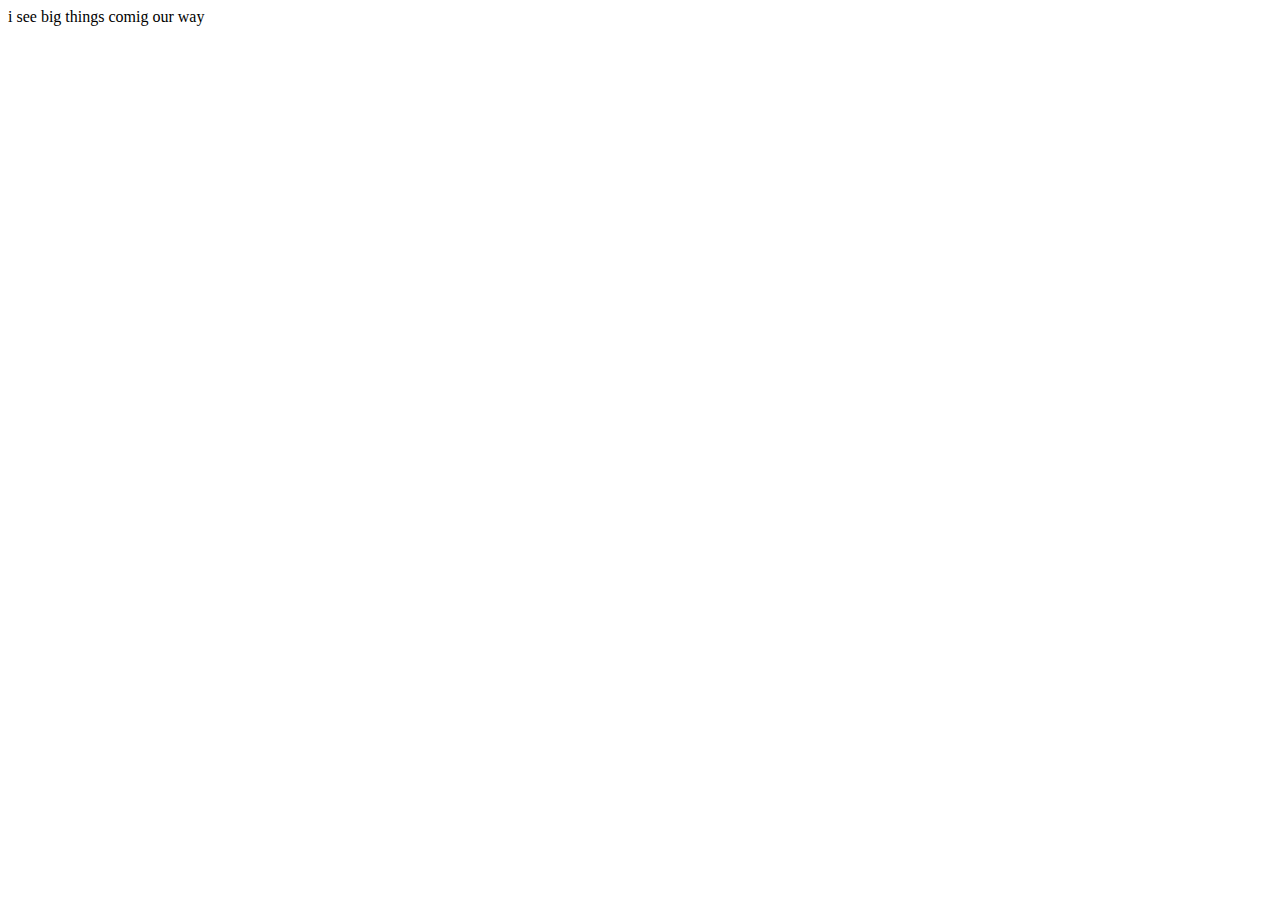
<file: index.html>
<!DOCTYPE html>
<html lang="en">
<head>
    <link rel="preconnect" href="https://fonts.googleapis.com">
    <link rel="preconnect" href="https://fonts.gstatic.com" crossorigin>
    <link href="https://fonts.googleapis.com/css2?family=Quicksand:wght@300&display=swap" rel="stylesheet">
    <link rel="stylesheet" href="style.css">
    <meta charset="UTF-8">
    <meta http-equiv="X-UA-Compatible" content="IE=edge">
    <meta name="viewport" content="width=device-width, initial-scale=1.0">
    <title>Document</title>
</head>
<body>
    <div>i see big things comig our way</div> 
    










</body>
</html>
</file>
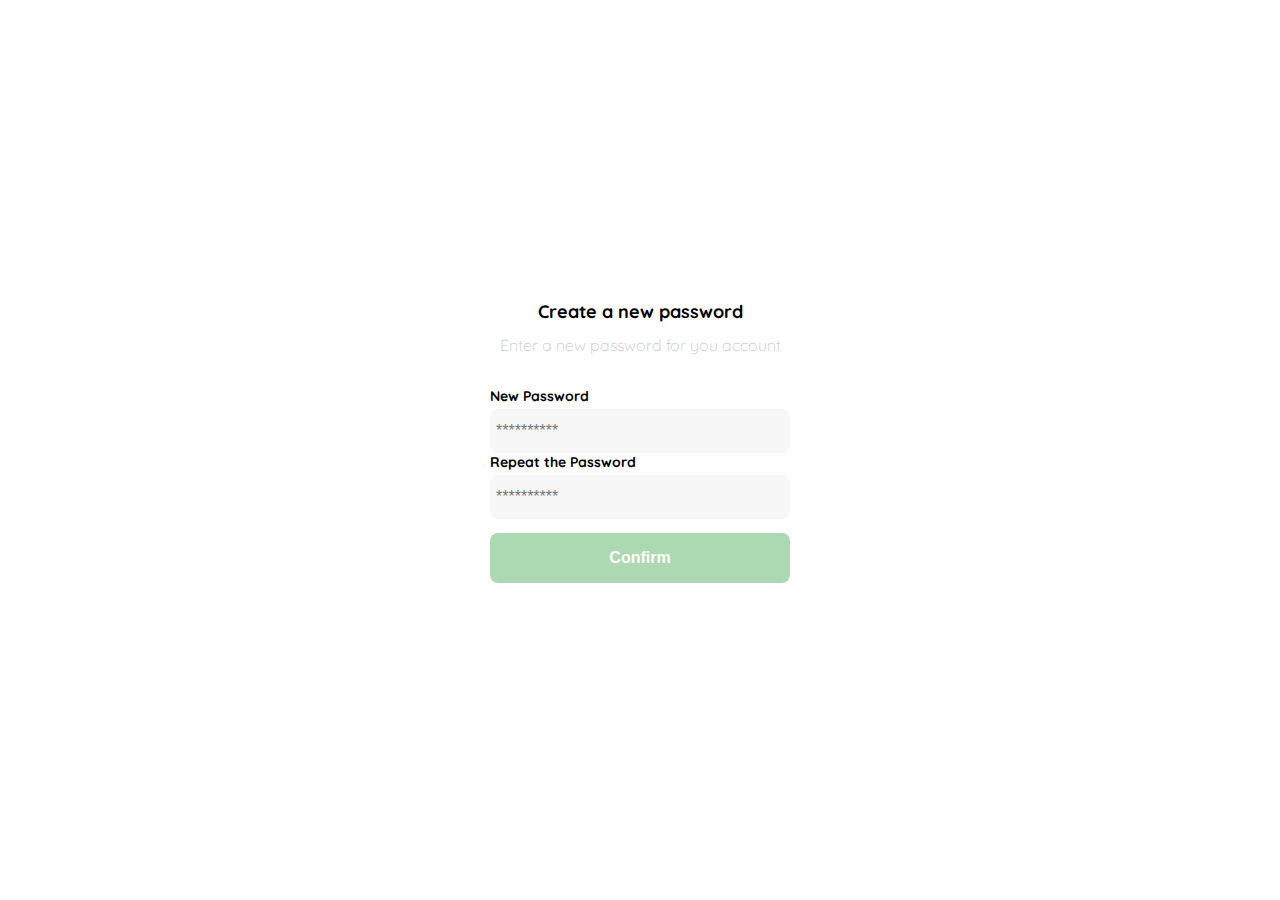
<file: clase1.html>
<!DOCTYPE html>
<html lang="en">
<head>
    <link rel="preconnect" href="https://fonts.googleapis.com">
<link rel="preconnect" href="https://fonts.gstatic.com" crossorigin>
<link href="https://fonts.googleapis.com/css2?family=Quicksand:wght@300;500;600&display=swap" rel="stylesheet">

    <link rel="stylesheet" href="clase1.css">
    <meta charset="UTF-8">
    <meta http-equiv="X-UA-Compatible" content="IE=edge">
    <meta name="viewport" content="width=device-width, initial-scale=1.0">
    <title>Document</title>
</head>
<body>
    
<div class="login">
    <div class="form-container">
        <img src="./Logos/logo_yard_sale.svg" alt="logo" class="logo">

        <h1 class="title">Create a new password</h1>
        <p class="subtitle">Enter a new password for you account</p>

        <form action="/" class="form">
            <label for="password" class="label">New Password</label>
            <input type="password" id="password" placeholder="**********" class="input input-password">
        
            <label for="new-password" class="label"> Repeat the Password</label>
            <input type="password" id="new-passwrd" placeholder="**********" class="input input-password">

        
            <input type="submit" value="Confirm" class="primary-button login-button">
        
        
        </form>

    </div>
</div>








</body>
</html>
</file>
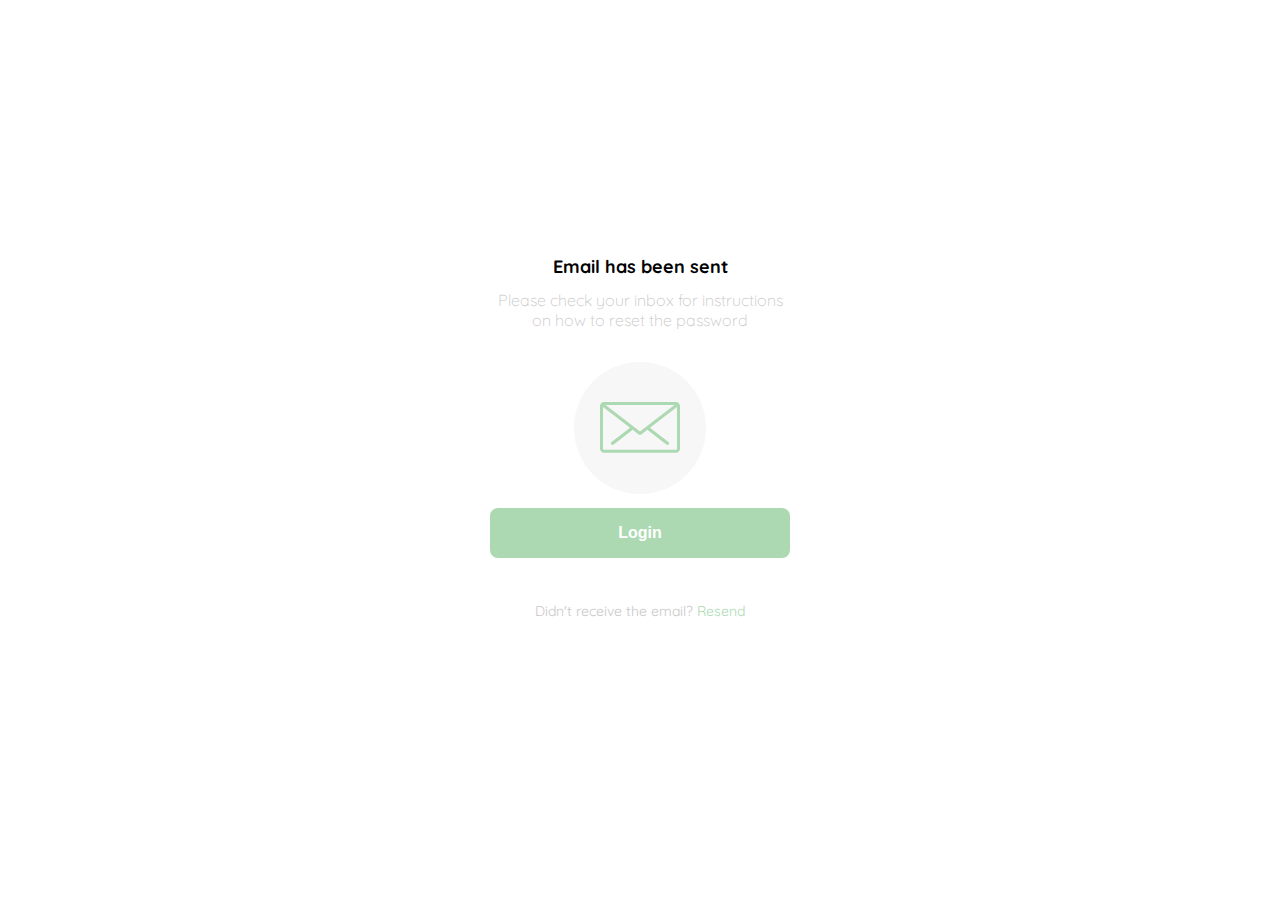
<file: clase2.html>
<!DOCTYPE html>
<html lang="en">
<head>
    <link rel="preconnect" href="https://fonts.googleapis.com">
<link rel="preconnect" href="https://fonts.gstatic.com" crossorigin>
<link href="https://fonts.googleapis.com/css2?family=Quicksand:wght@300;500;600&display=swap" rel="stylesheet">

    <link rel="stylesheet" href="clase2.css">
    <meta charset="UTF-8">
    <meta http-equiv="X-UA-Compatible" content="IE=edge">
    <meta name="viewport" content="width=device-width, initial-scale=1.0">
    <title>Document</title>
</head>
<body>
    
<div class="login">
    <div class="form-container">
        <img src="./Logos/logo_yard_sale.svg" alt="logo" class="logo">

        <h1 class="title">Email has been sent </h1>
        <p class="subtitle">Please check your inbox for instructions on how to reset the password</p>

        <div class="email-image"> <img src="./iconos/email.svg" alt="email"></div>

        <button class="primary-button login-button">Login</button>

        <p class="resend">
            <span>Didn't receive the email?</span>
            <a href="/">Resend</a>
        </p>

    </div>
</div>








</body>
</html>
</file>
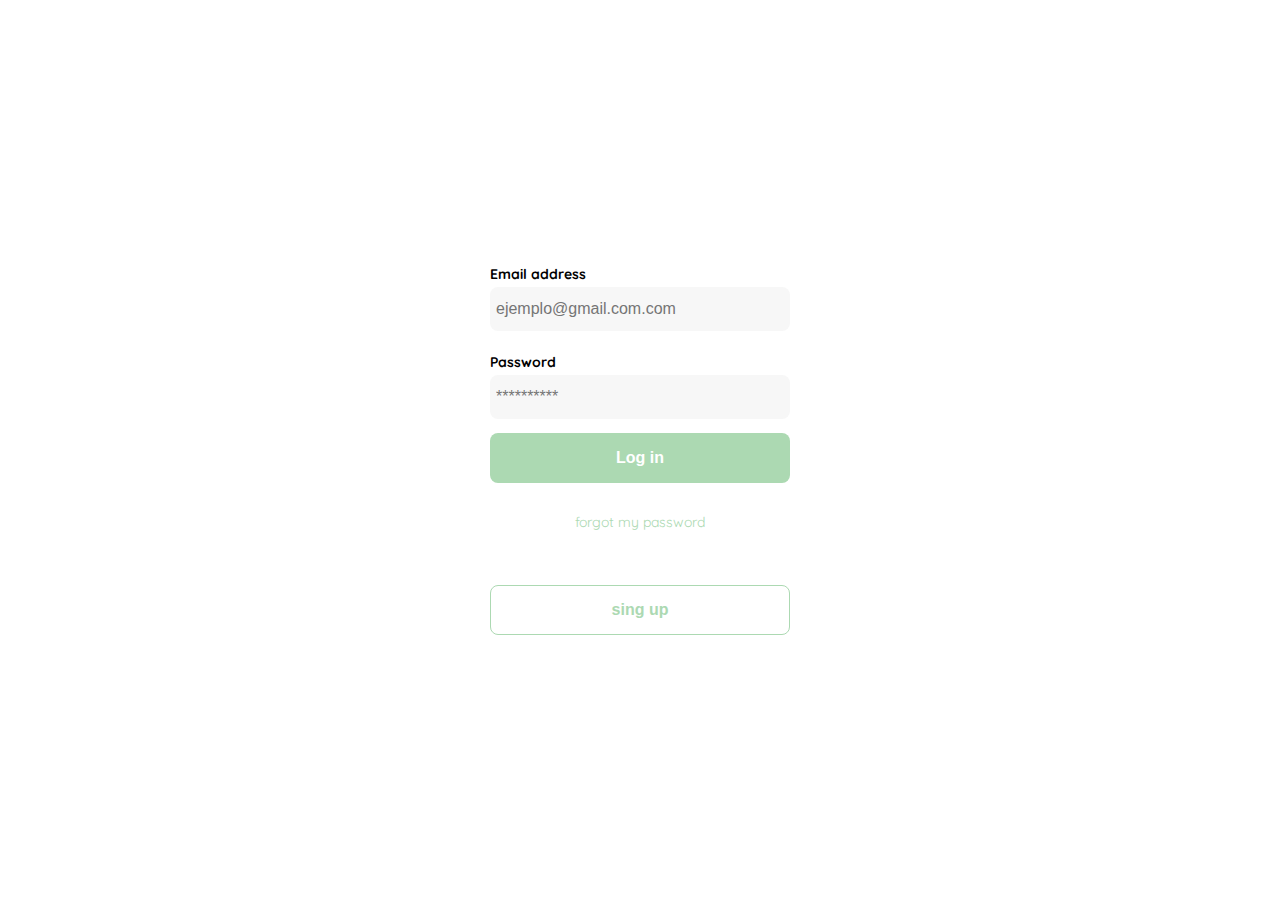
<file: clase3.html>
<!DOCTYPE html>
<html lang="en">
<head>
    <link rel="preconnect" href="https://fonts.googleapis.com">
<link rel="preconnect" href="https://fonts.gstatic.com" crossorigin>
<link href="https://fonts.googleapis.com/css2?family=Quicksand:wght@300;500;600&display=swap" rel="stylesheet">

    <link rel="stylesheet" href="clase3.css">
    <meta charset="UTF-8">
    <meta http-equiv="X-UA-Compatible" content="IE=edge">
    <meta name="viewport" content="width=device-width, initial-scale=1.0">
    <title>Document</title>
</head>
<body>
    
<div class="login">
    <div class="form-container">
        <img src="./Logos/logo_yard_sale.svg" alt="logo" class="logo">

        <form action="/" class="form">
            <label for="Email" class="label">Email address</label>
            <input type="text" id="Email" placeholder="ejemplo@gmail.com.com" class="input input-email">
        
            <label for="password" class="label">Password</label>
            <input type="password" id="password" placeholder="**********" class="input input-password">

        
            <input type="submit" value="Log in" class="primary-button login-button">
        
            <a href="/">forgot my password</a>


        
        </form>


        <button class="secondary-button singup-button">sing up</button>
    </div>
</div>








</body>
</html>
</file>
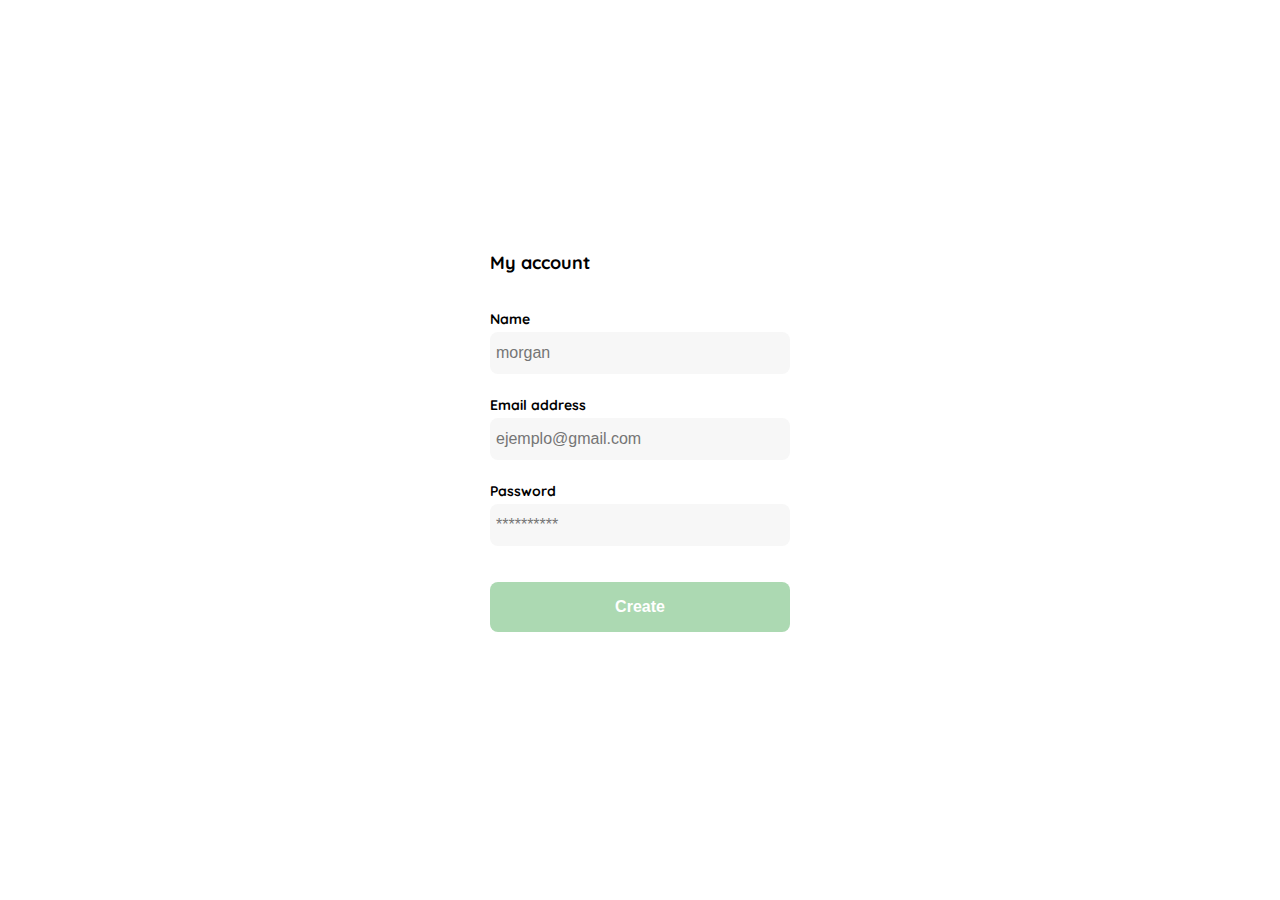
<file: clase4.html>
<!DOCTYPE html>
<html lang="en">
<head>
    <link rel="preconnect" href="https://fonts.googleapis.com">
<link rel="preconnect" href="https://fonts.gstatic.com" crossorigin>
<link href="https://fonts.googleapis.com/css2?family=Quicksand:wght@300;500;600&display=swap" rel="stylesheet">

    <link rel="stylesheet" href="clase4.css">
    <meta charset="UTF-8">
    <meta http-equiv="X-UA-Compatible" content="IE=edge">
    <meta name="viewport" content="width=device-width, initial-scale=1.0">
    <title>Document</title>
</head>
<body>
    
<div class="login">
    <div class="form-container">
        <h1 class="title">My account </h1>

        

            <form action="/" class="form">
        <div>
            <label for="name" class="label">Name</label>
            <input type="text" id="name" placeholder="morgan" class="input input-name">
        

            <label for="new-email" class="label">Email address</label>
            <input type="email" id="new-passwrd" placeholder="ejemplo@gmail.com" class="input input-email">


            <label for="new-password" class="label">Password</label>
            <input type="password" id="new-passwrd" placeholder="**********" class="input input-password">
        </div>
        
            <input type="submit" value="Create" class="primary-button login-button">
        
        
        </form>

    </div>
</div>
</file>
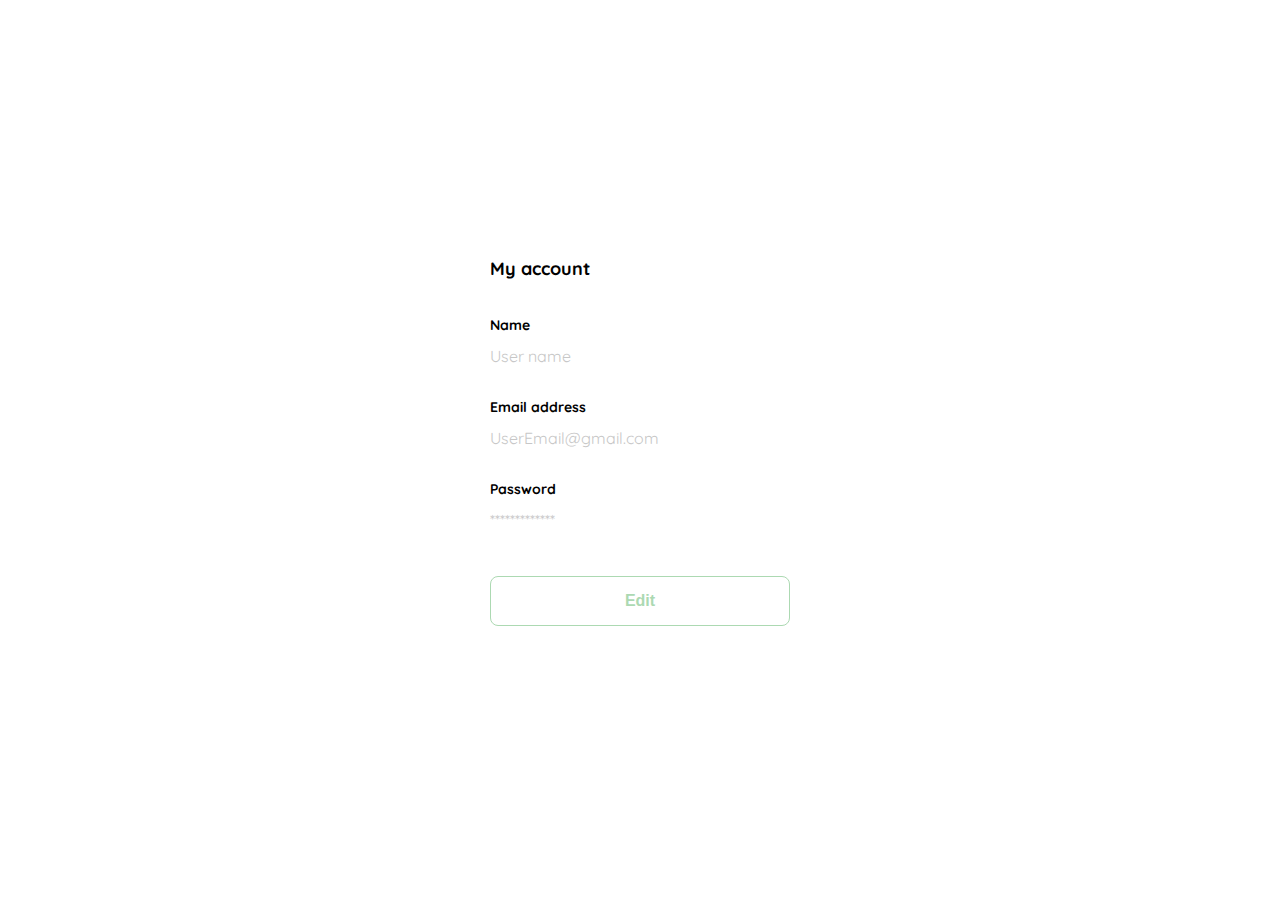
<file: clase5.html>
<!DOCTYPE html>
<html lang="en">
<head>
    <link rel="preconnect" href="https://fonts.googleapis.com">
<link rel="preconnect" href="https://fonts.gstatic.com" crossorigin>
<link href="https://fonts.googleapis.com/css2?family=Quicksand:wght@300;500;600&display=swap" rel="stylesheet">

    <link rel="stylesheet" href="clase5.css">
    <meta charset="UTF-8">
    <meta http-equiv="X-UA-Compatible" content="IE=edge">
    <meta name="viewport" content="width=device-width, initial-scale=1.0">
    <title>Document</title>
</head>
<body>
    
<div class="login">
    <div class="form-container">
        <h1 class="title">My account </h1>

        

            <form action="/" class="form">
        <div>
            <label for="name" class="label">Name</label>
            <!-- <input type="text" id="name" placeholder="morgan" class="input input-name"> -->
            <p class="value">User name</p>

            <label for="new-email" class="label">Email address</label>
            <!-- <input type="email" id="new-passwrd" placeholder="ejemplo@gmail.com" class="input input-email"> -->
            <p class="value">UserEmail@gmail.com</p>

            <label for="new-password" class="label">Password</label>
            <!-- <input type="password" id="new-passwrd" placeholder="**********" class="input input-password"> -->
            <p class="value">*************</p>
      
        </div>
        
            <input type="submit" value="Edit" class="secondary-button login-button">
        
        
        </form>

    </div>
</div>
</file>
<file: style.css>
:root {
    /*very-light-pink: #7C7C7; */
    /*text-input-field: #7F7F7; */
   /* hospital-green: #CD9B2; */
   /* White: #FFFFF; */
   /* BLACK: #00000;  */
    color: none;
}
</file>
<file: clase1.css>
body {
    font-family: Quicksand , sans-serif;

    margin: 0;
}




:root {
    --very-light-pink: #c7c7c7; 
    --text-input-field: #f7f7f7; 
    --hospital-green: #acd9b2; 
    --White: #ffffff; 
    --BLACK: #000000;  
    --sm: 14px;
    --md: 16px;
    --lg: 18px;    
}


.login {
    width: 100%;
    height: 100vh;
    display: grid;
    place-items: center;
}

.form-container {
    display: grid;
    grid-template-rows: quto 1fr auto;
    width: 300px;
}

.logo {
    width: 150px;
    margin-bottom: 48px;
    justify-self: center;
    display: none;
}

.title {
    font-size: var(--lg);
    margin-bottom: 12px;
    text-align: center;
}

.subtitle {
    color: var(--very-light-pink);
    font-size: var(--md);
    font-weight: 300;
    margin-top: 0;
    margin-bottom: 32px;
    text-align: center;
}


.form {
    display: flex;
    flex-direction: column;
}

.label {
    font-size: var(--sm);
    font-weight: bold;
    margin-bottom: 4px;

}

.input {
    background-color: var(--text-input-field);
    border: none;
    border-radius: 8px;
    height: 32px;
    font-size: var(--md);
    padding: 6px;

}

.primary-button {
    background-color: var(--hospital-green);
    border-radius: 8px;
    border: none;
    color: var(--White);
    width: 100%;
    cursor: pointer;
    font-size: var(--md);
    font-weight: bold;
    height: 50px;

}


.login-button {
    margin-top: 14px;
    margin-bottom: 30px;

}


@media (max-width: 640px){
    .logo {
        display: block;
    }
}
</file>
<file: clase2.css>
body {
    font-family: Quicksand , sans-serif;

    margin: 0;
}




:root {
    --very-light-pink: #c7c7c7; 
    --text-input-field: #f7f7f7; 
    --hospital-green: #acd9b2; 
    --White: #ffffff; 
    --BLACK: #000000;  
    --sm: 14px;
    --md: 16px;
    --lg: 18px;    
}


.login {
    width: 100%;
    height: 100vh;
    display: grid;
    place-items: center;
}

.form-container {
    display: grid;
    grid-template-rows: quto 1fr auto;
    width: 300px;
    justify-items: center;
    margin-bottom: 24px;
    
}

.logo {
    width: 150px;
    margin-bottom: 48px;
    justify-self: center;
    display: none;
}

.title {
    font-size: var(--lg);
    margin-bottom: 12px;
    text-align: center;
}

.subtitle {
    color: var(--very-light-pink);
    font-size: var(--md);
    font-weight: 300;
    margin-top: 0;
    margin-bottom: 32px;
    text-align: center;
}

.email-image {
    width: 132px;
    height: 132px;
    border-radius: 50%;
    background-color: var(--text-input-field);
    display: flex;
    justify-content: center;
    align-items: center;
}

.email-image img {
    width: 80px;
}



.resend {
    font-size: var(--sm);
}


.resend span {
    color: var(--very-light-pink);

}

.resend a {
    color: var(--hospital-green);
    text-decoration: none;
}


.primary-button {
    background-color: var(--hospital-green);
    border-radius: 8px;
    border: none;
    color: var(--White);
    width: 100%;
    cursor: pointer;
    font-size: var(--md);
    font-weight: bold;
    height: 50px;
}


.login-button {
    margin-top: 14px;
    margin-bottom: 30px;

}


@media (max-width: 640px){
    .logo {
        display: block;
    }
}
</file>
<file: clase3.css>
body {
    font-family: Quicksand , sans-serif;

    margin: 0;
}




:root {
    --very-light-pink: #c7c7c7; 
    --text-input-field: #f7f7f7; 
    --hospital-green: #acd9b2; 
    --White: #ffffff; 
    --BLACK: #000000;  
    --sm: 14px;
    --md: 16px;
    --lg: 18px;    
}


.login {
    width: 100%;
    height: 100vh;
    display: grid;
    place-items: center;
}

.form-container {
    display: grid;
    grid-template-rows: quto 1fr auto;
    width: 300px;
}

.logo {
    width: 150px;
    margin-bottom: 48px;
    justify-self: center;
    display: none;
}


.form {
    display: flex;
    flex-direction: column;
}


.form a {
    color: var(--hospital-green);
    font-size: var(--sm);
    text-align: center;
    text-decoration: none;
    margin-bottom: 54px;

}

.label {
    font-size: var(--sm);
    font-weight: bold;
    margin-bottom: 4px;

}

.input {
    background-color: var(--text-input-field);
    border: none;
    border-radius: 8px;
    height: 32px;
    font-size: var(--md);
    padding: 6px;

}

.input-email {
    margin-bottom: 22px;

}


.secondary-button {
    background-color: var(--White);
    border-radius: 8px;
    border: 1px solid var(--hospital-green);
    color: var(--hospital-green);
    width: 100%;
    cursor: pointer;
    font-size: var(--md);
    font-weight: bold;
    height: 50px;
}

@media (max-width: 640px){
    .logo{
        display: block;
    }

    .secondary-button {
        width: 300px;
        position: absolute;
        bottom: 0;
        margin-bottom: 24px;

    }
}


.primary-button {
    background-color: var(--hospital-green);
    border-radius: 8px;
    border: none;
    color: var(--White);
    width: 100%;
    cursor: pointer;
    font-size: var(--md);
    font-weight: bold;
    height: 50px;

}


.login-button {
    margin-top: 14px;
    margin-bottom: 30px;

}
</file>
<file: clase4.css>
:root {
    --white: #FFFFFF;
    --black: #000000;
    --very-light-pink: #C7C7C7;
    --text-input-field: #F7F7F7;
    --hospital-green: #ACD9B2;
    --sm: 14px;
    --md: 16px;
    --lg: 18px;
  }
  body {
    margin: 0;
    font-family: 'Quicksand', sans-serif;
  }
  .login {
    width: 100%;
    height: 100vh;
    display: grid;
    place-items: center;
  }
  .form-container {
    display: grid;
    grid-template-rows: auto 1fr auto;
    width: 300px;
  }
  .logo {
    width: 150px;
    margin-bottom: 48px;
    justify-self: center;
    display: none;
  }
  .title {
    font-size: var(--lg);
    margin-bottom: 36px;
    text-align: start;
  }
  .form {
    display: flex;
    flex-direction: column;
  }
  .form div {
    display: flex;
    flex-direction: column;
  }
  .label {
    font-size: var(--sm);
    font-weight: bold;
    margin-bottom: 4px;
  }
  .input {
    background-color: var(--text-input-field);
    border: none;
    border-radius: 8px;
    height: 30px;
    font-size: var(--md);
    padding: 6px;
    margin-bottom: 12px;
  }
  .input-name,
  .input-email,
  .input-password {
    margin-bottom: 22px;
  }
  .primary-button {
    background-color: var(--hospital-green);
    border-radius: 8px;
    border: none;
    color: var(--white);
    width: 100%;
    cursor: pointer;
    font-size: var(--md);
    font-weight: bold;
    height: 50px;
  }
  .login-button {
    margin-top: 14px;
    margin-bottom: 30px;
  }
  @media (max-width: 640px) {
    .form-container {
      height: 100%;
    }
    .form {
      height: 100%;
      justify-content: space-between;
    }
  }
</file>
<file: clase5.css>
:root {
    --white: #FFFFFF;
    --black: #000000;
    --very-light-pink: #C7C7C7;
    --text-input-field: #F7F7F7;
    --hospital-green: #ACD9B2;
    --sm: 14px;
    --md: 16px;
    --lg: 18px;
  }
  body {
    margin: 0;
    font-family: 'Quicksand', sans-serif;
  }
  .login {
    width: 100%;
    height: 100vh;
    display: grid;
    place-items: center;
  }
  .form-container {
    display: grid;
    grid-template-rows: auto 1fr auto;
    width: 300px;
  }
  .logo {
    width: 150px;
    margin-bottom: 48px;
    justify-self: center;
    display: none;
  }
  .title {
    font-size: var(--lg);
    margin-bottom: 36px;
    text-align: start;
  }
  .form {
    display: flex;
    flex-direction: column;
  }
  .form div {
    display: flex;
    flex-direction: column;
  }
  .label {
    font-size: var(--sm);
    font-weight: bold;
    margin-bottom: 4px;
  }
  
.value {
    color: var(--very-light-pink);
    font-size: var(--md);
    margin: 8px 0 32px 0 ;
}



  .secondary-button {
    background-color: var(--white);
    border-radius: 8px;
    border: 1px solid var(--hospital-green);
    color: var(--hospital-green);
    width: 100%;
    cursor: pointer;
    font-size: var(--md);
    font-weight: bold;
    height: 50px;
  }
  .login-button {
    margin-top: 14px;
    margin-bottom: 30px;
  }
  @media (max-width: 640px) {
    .form-container {
      height: 100%;
    }
    .form {
      height: 100%;
      justify-content: space-between;
    }
  }
</file>
